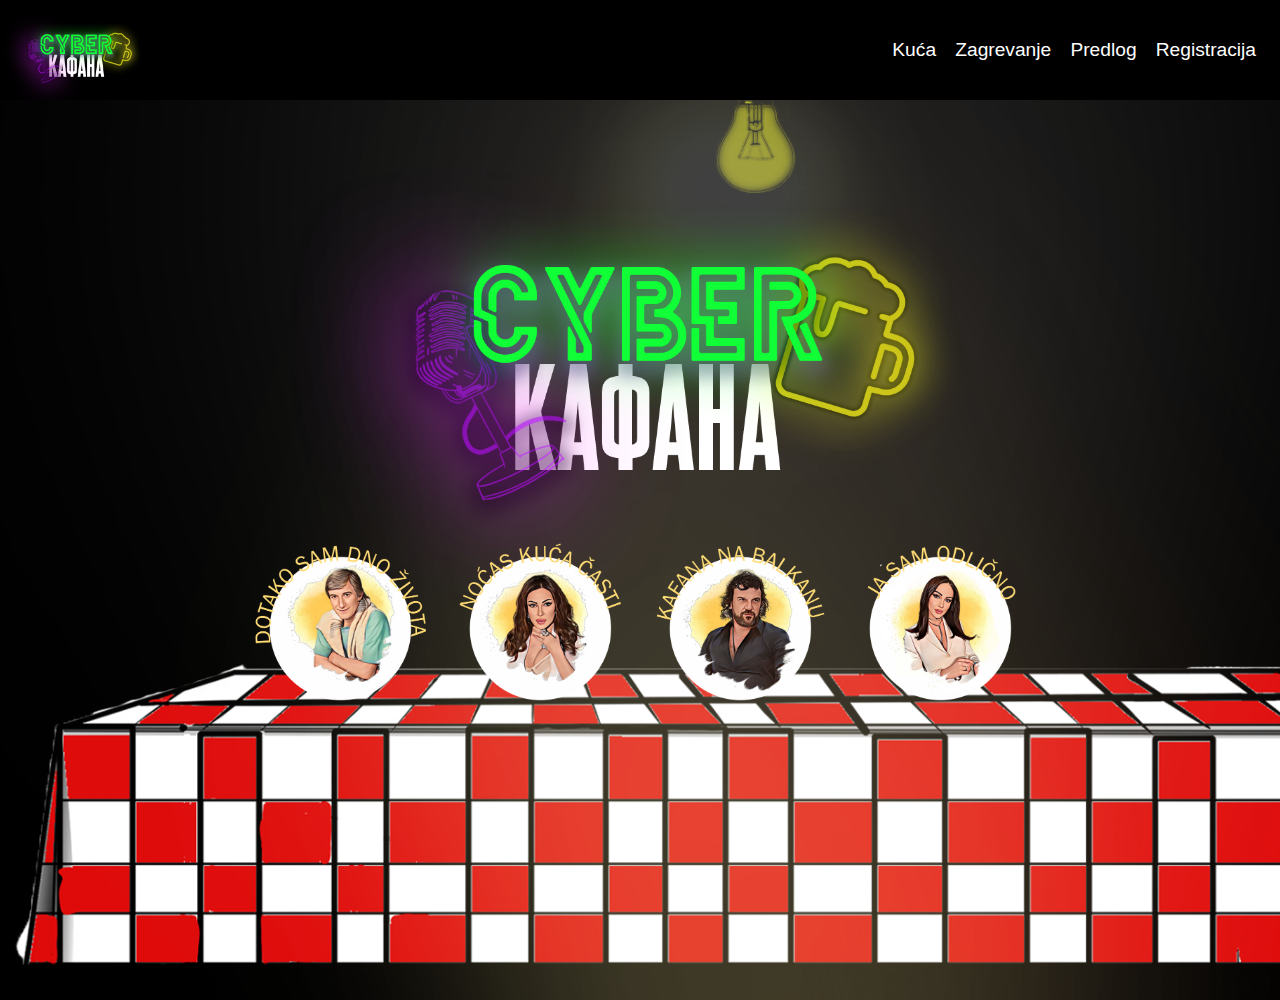
<file: index.html>
<!DOCTYPE html>
<html lang="en">
<head>
    <meta charset="UTF-8">
    <meta http-equiv="X-UA-Compatible" content="IE=edge">
    <meta name="viewport" content="width=device-width, initial-scale=1.0">
    <title>Cyber Kafana</title>
    <link rel="stylesheet" href="style.css">
    <link rel="icon" href="media/logo.png">
</head>
<body>

      <nav>
      
            <div class="logo">
               <!-- <a href=""><img src="media/logo.png" alt="" ></a> -->
            </div>

            <div class="menu">
                <a href="index.html">Kuća</a>
                <a href="zagrevanje.html">Zagrevanje</a>
                <a href="predlog.html">Predlog</a>
                <a href="registracija.html">Registracija</a>
            </div>
      </nav>
      <div class="main-container">
        
        
        <div class="glavni-logo">
            <img src="media/logoo.png" alt="">
        </div>
        <div class="ikonice">
            <img class="ikonica" id="ikonica1" src="media/ikonica1.png" alt="i1">
            <img class="ikonica" id ="ikonica2" src="media/ikonica2.png" alt="i2">
            <img class="ikonica" id ="ikonica3" src="media/ikonica3.png" alt="i3">
            <img class="ikonica" id ="ikonica4" src="media/ikonica4.png" alt="i4">
        </div>

      </div>
      <script src="script.js"></script>
</body>
</html>
</file>
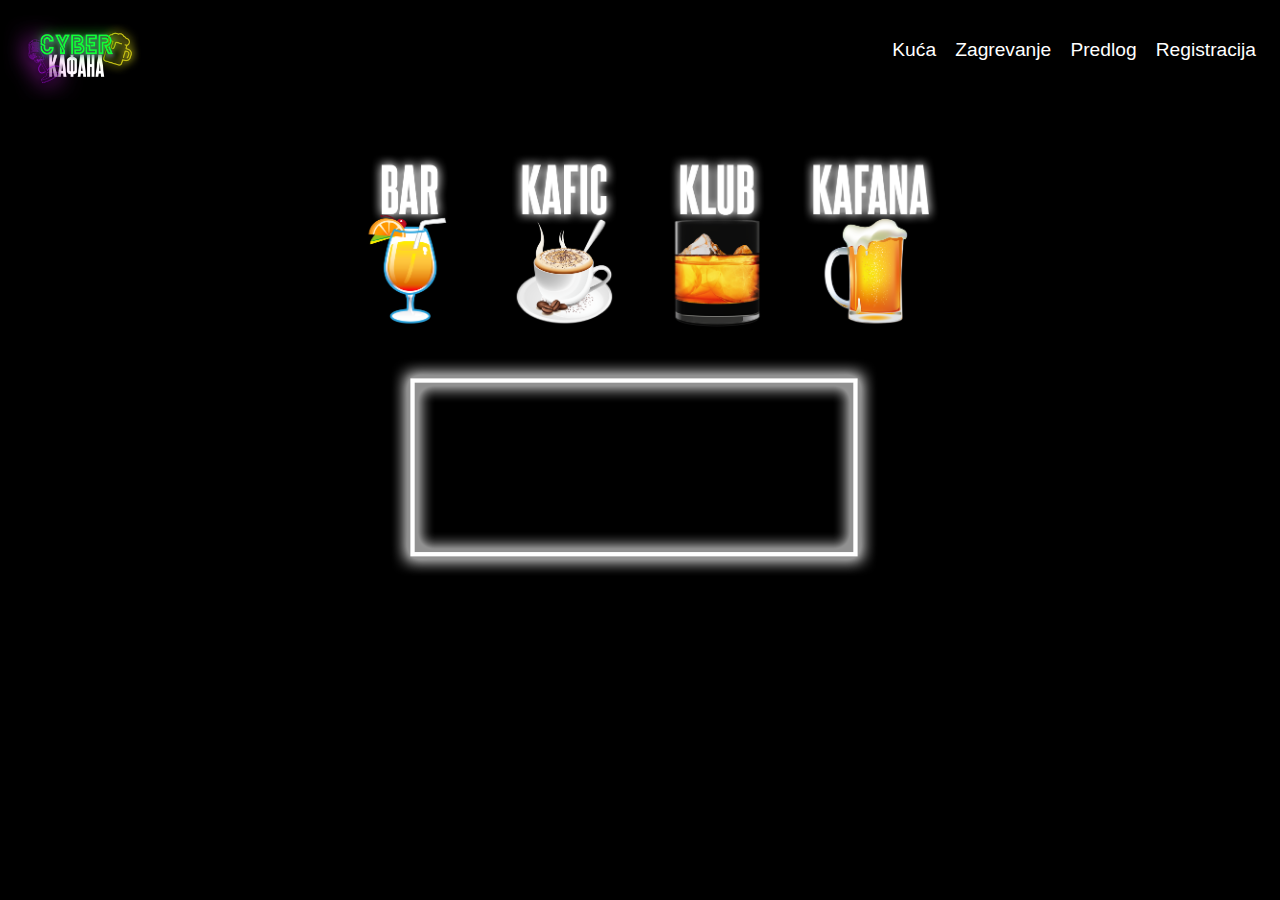
<file: predlog.html>
<!DOCTYPE html>
<html lang="en">
<head>
    <meta charset="UTF-8">
    <meta http-equiv="X-UA-Compatible" content="IE=edge">
    <meta name="viewport" content="width=device-width, initial-scale=1.0">
    <title>Cyber Kafana</title>
    <link rel="stylesheet" href="style.css">
    <link rel="stylesheet" href="predlog.css">
    <link rel="icon" href="media/logo.png">
</head>
<body>
    <nav>
        <div class="logo">
        </div>

        <div class="menu">
            <a href="index.html">Kuća</a>
            <a href="zagrevanje.html">Zagrevanje</a>
            <a href="predlog.html">Predlog</a>
            <a href="registracija.html">Registracija</a>
        </div>
  </nav>

  <div class="predlog-ikonice">
    <img id="barPredlog" src="media/BAR.png" alt=" ">
    <img id="kaficPredlog" src="media/KAFA.png" alt="">
    <img id="klubPredlog" src="media/VISKI.png" alt="">
    <img id="kafanaPredlog"src="media/PIVO.png" alt="">
  </div>

  <div class="text-predlog predlog">
    <h1 class="h1TextStrane"></h1>
    <img src="media/BORDER.png" alt="" class="border">
  </div>
      <script src="predlogScript.js"></script>
    </body>
    </html>
</file>
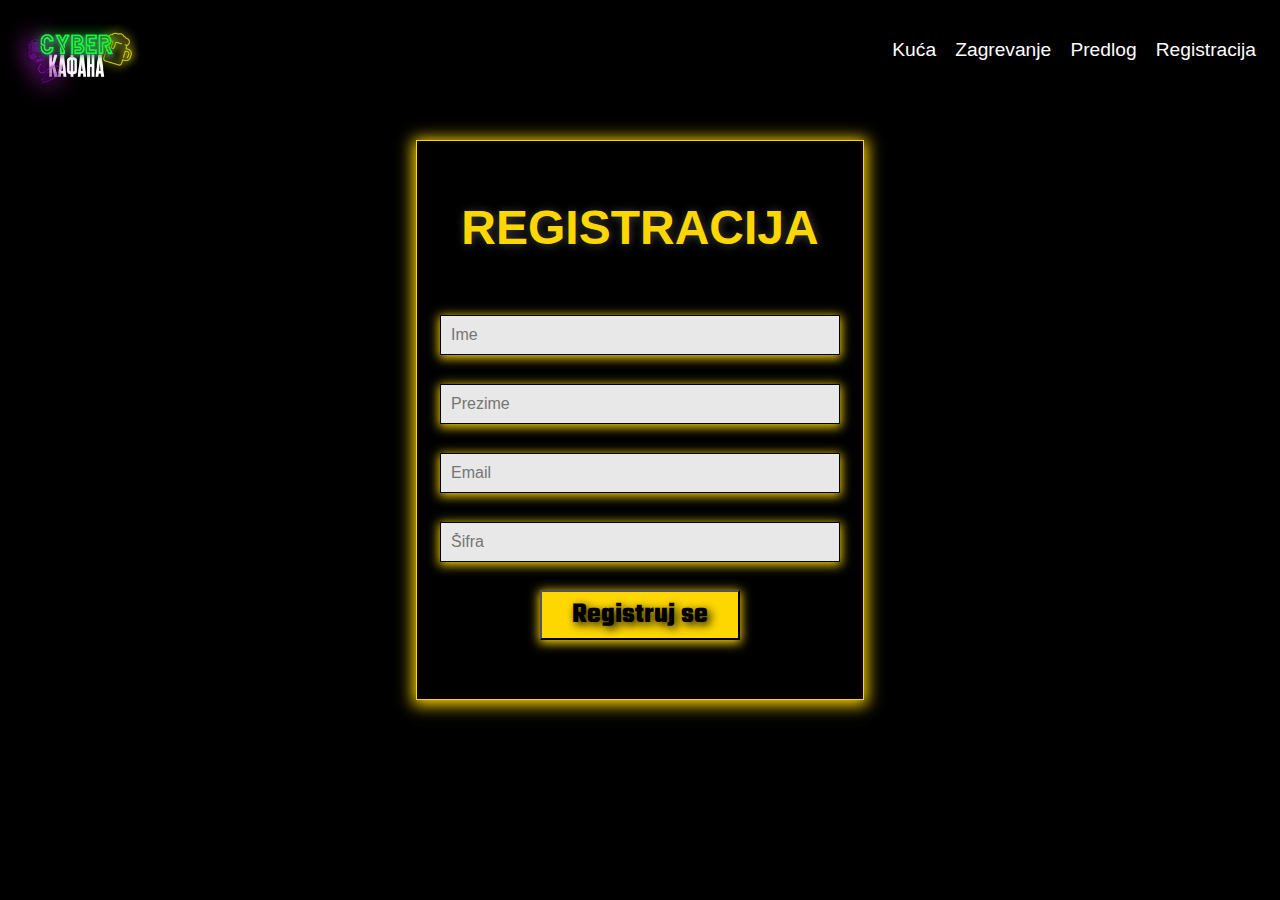
<file: registracija.html>
<!DOCTYPE html>
<html lang="en">
<head>
    <meta charset="UTF-8">
    <meta http-equiv="X-UA-Compatible" content="IE=edge">
    <meta name="viewport" content="width=device-width, initial-scale=1.0">
    <title>Cyber Kafana</title>
    <link rel="icon" href="media/logo.png">
    <link rel="stylesheet" href="style.css">
    <link rel="stylesheet" href="registracija.css">
    <link rel="preconnect" href="https://fonts.googleapis.com"><link rel="preconnect" href="https://fonts.gstatic.com" crossorigin><link href="https://fonts.googleapis.com/css2?family=Teko:wght@300&display=swap" rel="stylesheet">
</head>
<body>

      <nav>
            <div class="logo">
            </div>

            <div class="menu">
                <a href="index.html">Kuća</a>
                <a href="zagrevanje.html">Zagrevanje</a>
                <a href="predlog.html">Predlog</a>
                <a href="registracija.html">Registracija</a>
            </div>
      </nav>
 

      <section class="registration">
        <form>
            <h1>REGISTRACIJA</h1>
           <input type="text" placeholder="Ime" id="ime">
           <input type="text" placeholder="Prezime" id="prezime">
           <input type="email" placeholder="Email" id="email">
           <input type="password" placeholder="Šifra" id="sifra">
           <button type="button" class="btn">Registruj se</button>
        </form>
      </section>


<script src="registracija.js"></script>
 
</body>
</html>
</file>
<file: style.css>
*{
    margin: 0;
    padding: 0;
    box-sizing: border-box;
}

body{
    font-family: "Poppins", sans-serif;
    overflow: hidden;
}

.menu a{
    color: white;
    text-decoration: none;

}


a{
    color: white;
    text-decoration: none;
}

a:hover{
    color: gold;
}

nav{
    display: flex;
    flex-direction: row;
    justify-content: space-between;
    align-items: center;
    /* padding: 1.6rem; */
    background-color: black;
    color: white;
    width: 100vw;
    font-size: 1.2rem;
    position:sticky;
    height: 100px;
}


.logo{
    width: 150px;
    height: 100px;
    background-image: url(media/logo.png);
    background-size: cover;
}


.menu{
    display: flex;
    gap: 1.2rem;
    margin-right: 1.5rem;
    
}

.main-container {
     height: 100vh;
    background-image: url(media/bg.png);
    background-color: black;
    background-size: cover;
    background-repeat: no-repeat;
}
.glavni-logo{
    display: flex;
    justify-content: center;
}

.logo a img{
    display: hidden;
}

.glavni-logo img{
    position: relative;
    height: 500px;
    top: -50%;

}

.ikonice{
    display: flex;
position: relative;
top: -50%;
top: -5rem;
justify-content: center;

}

.ikonica{
    height: 200px;
    width: 200px;
    /* box-shadow: 0 5px 5px 5px black; */

}

.ikonica:hover{
    transform: scale(113%);
    transition: 0.3s;
}
</file>
<file: predlog.css>
body {
    background-color:#000;
    display: flex;
    flex-direction: column;
    align-items: center;
}
 
.predlog-ikonice{
    display: flex;
    flex-direction: row;
    width: 100vw;
    justify-content: center;
    align-items: center;
}
 
.predlog-ikonice img{
    padding-top: 3rem;
    width: 12%;
 
}
 
.predlog-ikonice img:hover{
    transform: scale(120%);
    transition: 0.1s;
    cursor: pointer;
}
 
.border{
    position: relative;
    top: -12rem;
    width: 100%;
    
}
 
.predlog{
color: white;
/* background-color: red; */
width: 50%;
text-align: center;
padding: 2rem;
position: relative;
top: 9rem;
display: flex;
justify-content: center;
align-items: center;
}
 
.predlog img{
    position: absolute;
}
 
.predlog h1{
    text-transform: uppercase;
    font-size: 5rem;
    position: absolute;
    bottom: -15%;
}
 
@import url('https://fonts.googleapis.com/css2?family=Archivo+Black&display=swap');
@import url('https://fonts.googleapis.com/css2?family=Archivo+Black&family=Teko:wght@500&display=swap');
@import url('https://fonts.googleapis.com/css2?family=Archivo+Black&display=swap');
@import url('https://fonts.googleapis.com/css2?family=Teko:wght@300&display=swap');
</file>
<file: registracija.css>
*{
    margin: 0;
    padding: 0;
    box-sizing: border-box;
}

body{
    font-family: "Poppins", sans-serif;
    overflow: hidden;
    display: flex;
    justify-content: center;
    align-items: center;
    flex-direction: column;
    background-color: black;
}

.menu a{
    color: white;
    text-decoration: none;

}


a{
    color: white;
    text-decoration: none;
}

a:hover{
    color: gold;
}

nav{
    display: flex;
    flex-direction: row;
    justify-content: space-between;
    align-items: center;
    /* padding: 1.6rem; */
    background-color: black;
    color: white;
    width: 100vw;
    font-size: 1.2rem;
    position:sticky;
    box-shadow: 0 2px 3px 2px black;
    height: 100px;
}


.logo{
    width: 150px;
    height: 100px;
    background-image: url(media/logo.png);
    background-size: cover;
}


.menu{
    display: flex;
    gap: 1.2rem;
    margin-right: 1.5rem;
    font-size: 1.2rem;
}

.registration{
    display: flex;
    flex-direction: column;
    align-items: center;
    justify-content: center;
    height: 800px;
    width: 50%;
    
    
}

form{
    border: 1px solid black;
    background-color: GOLD;
    display: flex;
    flex-direction: column;
    align-items: center;
    justify-content: center;
    margin: 1rem;
    padding: 1rem;
    text-align: center;
    gap: 1.8rem;
    width: 70%;
    height: 70%;
    background-color: transparent;
    border: 1px solid GOLD;
    box-shadow: 0px 2px 15px 3px GOLD;
    position: relative;
    bottom:5rem;
}

form input{
    width: 400px;
    height: 40px;
    background-color: rgb(232, 232, 232);
    border: 1px solid GOLD;
    box-shadow: 0px 2px 10px 1px GOLD;
    border: 1px solid black;
    font-size: 1rem;
    padding-left: 10px;
}

    button{

    width: 200px;
    height: 50px;
    background-color: GOLD;
    color: black;
    font-size: 1.8rem;
    font-weight: bold;
    font-family: 'Teko', sans-serif;
    text-shadow: 3px 3px 10px rgb(0, 0, 0);
    box-shadow: 0px 2px 10px 1px GOLD;
    
    }

button:hover{
    transform: scale(110%);
    transition: 0.5s ease;
    background-color: transparent;
    color: white;
    border: 2px solid GOLD;
    box-shadow: 0px 2px 15px 1px GOLD;
}

form h1{
    color: GOLD;
    padding-bottom: 2rem;
    font-size: 3rem;
    text-shadow:  1px 1px 10px rgb(66, 66, 66);
}

@import url('https://fonts.googleapis.com/css2?family=Teko:wght@300&display=swap');
/* #810aad */
</file>
